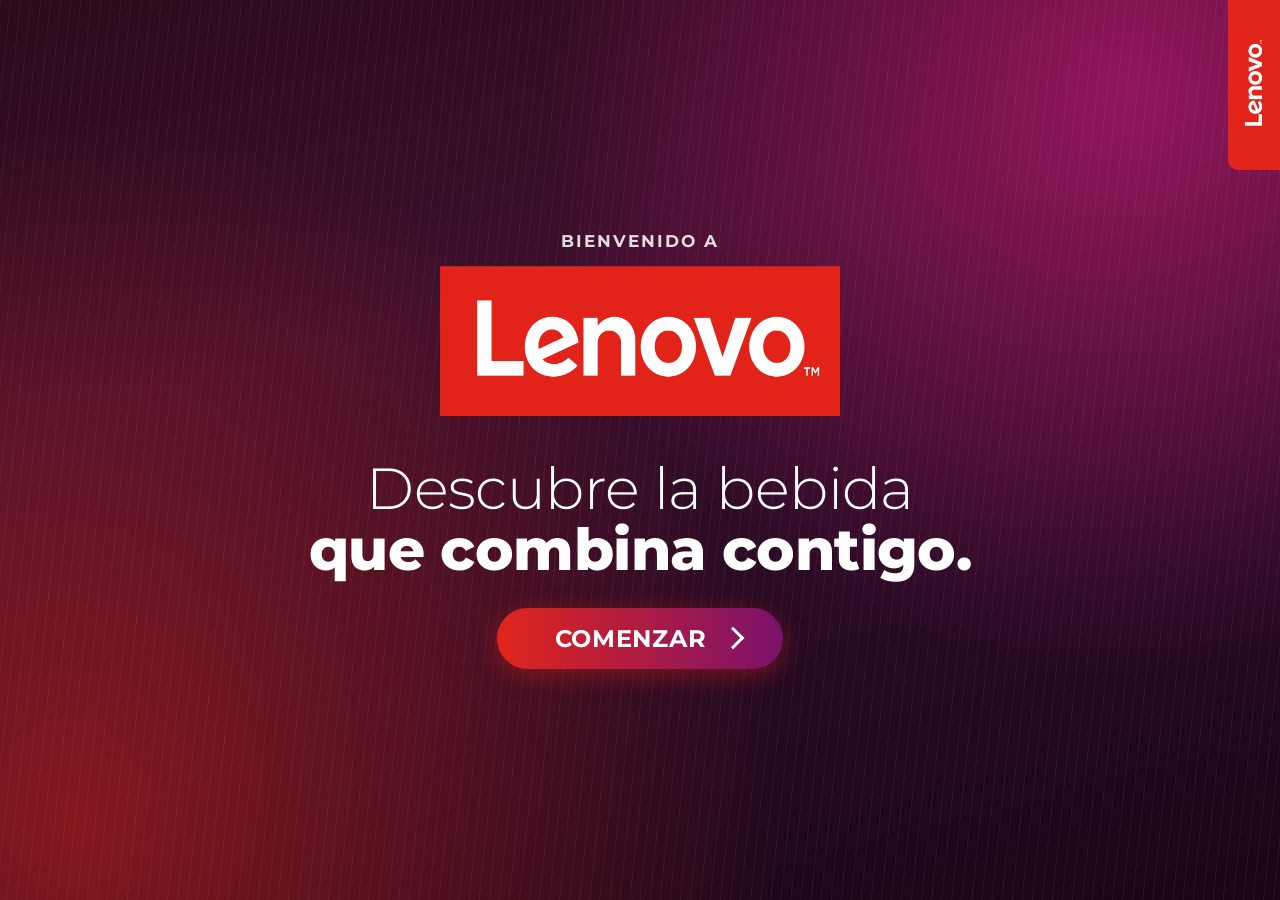
<file: index.html>
<!doctype html>
<html lang="es">
  <head>
    <meta charset="UTF-8" />
    <meta name="viewport" content="width=device-width, initial-scale=1.0" />
    <title>Lenovo LAB — Selector de Bebidas</title>
    <link rel="preconnect" href="https://fonts.googleapis.com" />
    <link rel="preconnect" href="https://fonts.gstatic.com" crossorigin />
    <link
      href="https://fonts.googleapis.com/css2?family=Montserrat:wght@300;400;500;700;800&display=swap"
      rel="stylesheet"
    />
    <link rel="stylesheet" href="css/main.css" />
    <link rel="stylesheet" href="css/screens/processing.css" />
    <link rel="stylesheet" href="css/screens/result.css" />
    <link rel="stylesheet" href="css/screens/leadCapture.css" />
    <link rel="stylesheet" href="css/screens/menu.css" />
  </head>
  <body>
    <div id="app">
      <div class="screen bg-gradient-deep">
        <div class="side-tab">
          <img src="assets/img/logo.png" alt="Lenovo" class="side-tab-logo" />
        </div>
        <p class="eyebrow">Bienvenido a</p>
        <img class="brand-logo" src="assets/img/logo.png" alt="Lenovo" />
        <h1 class="brand-title">
          Descubre la bebida<br /><strong>que combina contigo.</strong>
        </h1>
        <button class="cta-button" id="btn-start">Comenzar</button>
      </div>
    </div>

    <script src="js/config.js"></script>
    <script src="js/engine.js"></script>
    <script src="js/state.js"></script>
    <script src="js/chrome.js"></script>
    <script src="js/screens/welcome.js"></script>
    <script src="js/screens/alcoholFilter.js"></script>
    <script src="js/screens/leadCapture.js"></script>
    <script src="js/screens/question.js"></script>
    <script src="js/screens/processing.js"></script>
    <script src="js/screens/result.js"></script>
    <script src="js/screens/menu.js"></script>
    <script src="js/screens/menuConfirm.js"></script>
    <script src="js/screens/closing.js"></script>
    <script src="js/router.js"></script>
    <script src="js/main.js"></script>
  </body>
</html>
</file>
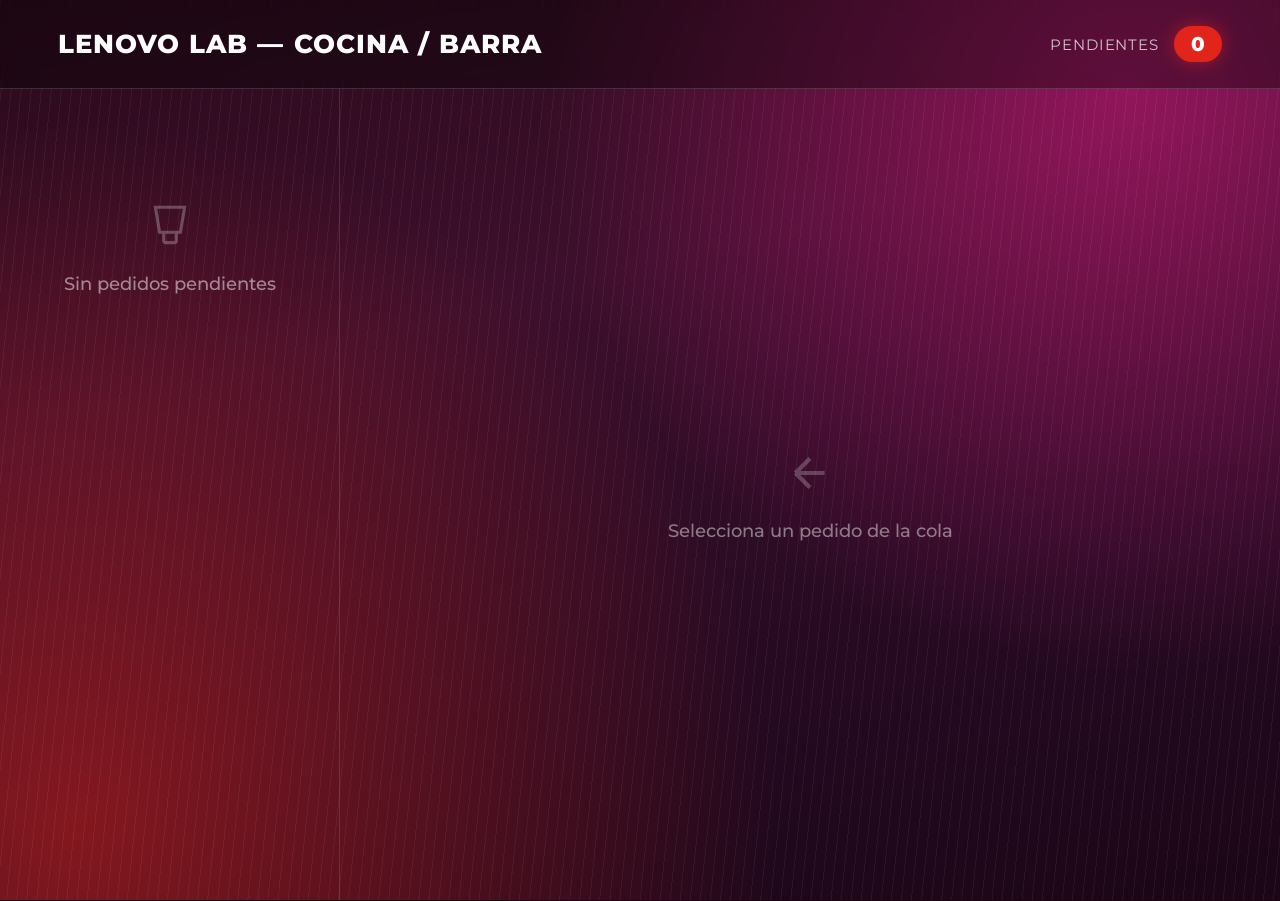
<file: pos_views/cocina.html>
<!DOCTYPE html>
<html lang="es">
<head>
  <meta charset="UTF-8" />
  <meta name="viewport" content="width=device-width, initial-scale=1.0" />
  <title>Lenovo LAB — Cocina/Barra</title>
  <link rel="preconnect" href="https://fonts.googleapis.com" />
  <link rel="preconnect" href="https://fonts.gstatic.com" crossorigin />
  <link href="https://fonts.googleapis.com/css2?family=Montserrat:wght@300;400;500;700;800&display=swap" rel="stylesheet" />
  <link rel="stylesheet" href="../css/main.css" />
  <link rel="stylesheet" href="css/cocina.css" />
</head>
<body class="bg-gradient-deep kds-body">
  <div class="kds-header">
    <span class="kds-title">Lenovo LAB — Cocina / Barra</span>
    <div class="kds-count-wrap">
      <span class="kds-count-label">Pendientes</span>
      <span class="kds-count" id="kds-count">0</span>
    </div>
  </div>

  <div class="kds-layout">
    <div class="kds-queue" id="kds-queue">
      <div class="kds-empty">
        <svg class="kds-empty-icon-svg" viewBox="0 0 24 24" fill="none" stroke="currentColor" stroke-width="1.5"><path d="M5 3h14l-2 12H7L5 3z"/><path d="M9 15v4a1 1 0 001 1h4a1 1 0 001-1v-4"/></svg>
        <p class="kds-empty-text">Cargando pedidos...</p>
      </div>
    </div>

    <div class="kds-detail" id="kds-detail">
      <div class="kds-detail-empty">
        <svg class="kds-empty-icon-svg" viewBox="0 0 24 24" fill="none" stroke="currentColor" stroke-width="2"><path d="M19 12H5M5 12l7-7M5 12l7 7"/></svg>
        <p class="kds-empty-text">Selecciona un pedido de la cola</p>
      </div>
    </div>
  </div>

  <script src="../js/config.js"></script>
  <script src="js/cocina.js"></script>
</body>
</html>
</file>
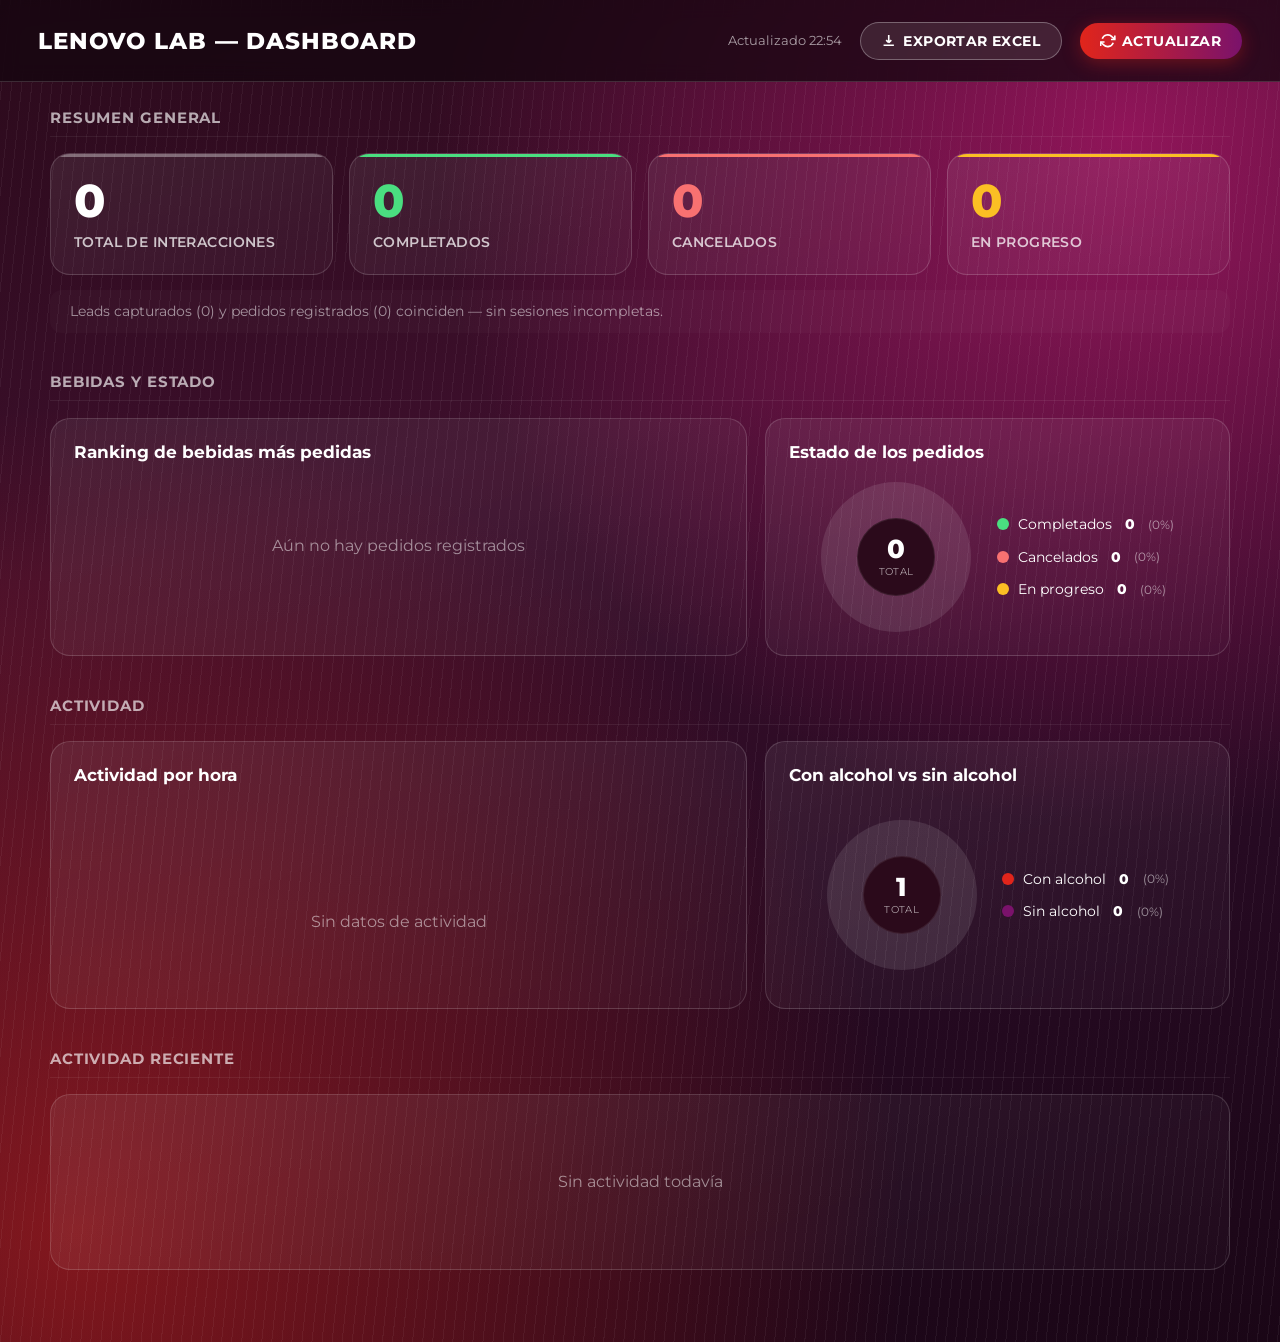
<file: pos_views/dashboard.html>
<!DOCTYPE html>
<html lang="es" class="dashboard-html">
<head>
  <meta charset="UTF-8" />
  <meta name="viewport" content="width=device-width, initial-scale=1.0" />
  <title>Lenovo LAB — Dashboard</title>
  <link rel="preconnect" href="https://fonts.googleapis.com" />
  <link rel="preconnect" href="https://fonts.gstatic.com" crossorigin />
  <link href="https://fonts.googleapis.com/css2?family=Montserrat:wght@300;400;500;700;800&display=swap" rel="stylesheet" />
  <link rel="stylesheet" href="../css/main.css" />
  <link rel="stylesheet" href="css/dashboard.css" />
</head>
<body class="bg-gradient-deep dashboard-body">
  <div class="dash-header">
    <span class="dash-title">Lenovo LAB — Dashboard</span>
    <div class="dash-header-right">
      <span class="dash-updated" id="dash-updated"></span>
      <button class="dash-export-button" id="btn-export">Exportar Excel</button>
      <button class="dash-refresh-button" id="btn-refresh">Actualizar</button>
    </div>
  </div>

  <div class="dash-body">
    <p class="dash-section-title">Resumen general</p>
    <div class="dash-kpi-grid">
      <div class="dash-kpi-card">
        <div class="dash-kpi-value" id="kpi-total">0</div>
        <div class="dash-kpi-label">Total de interacciones</div>
      </div>
      <div class="dash-kpi-card is-listo">
        <div class="dash-kpi-value" id="kpi-listo">0</div>
        <div class="dash-kpi-label">Completados</div>
      </div>
      <div class="dash-kpi-card is-cancelado">
        <div class="dash-kpi-value" id="kpi-cancelado">0</div>
        <div class="dash-kpi-label">Cancelados</div>
      </div>
      <div class="dash-kpi-card is-progreso">
        <div class="dash-kpi-value" id="kpi-progreso">0</div>
        <div class="dash-kpi-label">En progreso</div>
      </div>
    </div>
    <p class="dash-qa-note" id="dash-qa-note"></p>

    <p class="dash-section-title">Bebidas y estado</p>
    <div class="dash-charts-grid">
      <div class="dash-card">
        <p class="dash-card-title">Ranking de bebidas más pedidas</p>
        <div id="ranking-bebidas"></div>
      </div>
      <div class="dash-card">
        <p class="dash-card-title">Estado de los pedidos</p>
        <div class="dash-donut-wrap">
          <div class="dash-donut" id="donut-estado"></div>
          <div class="dash-legend" id="legend-estado"></div>
        </div>
      </div>
    </div>

    <p class="dash-section-title">Actividad</p>
    <div class="dash-charts-grid">
      <div class="dash-card">
        <p class="dash-card-title">Actividad por hora</p>
        <div class="dash-vbar-wrap" id="actividad-hora"></div>
      </div>
      <div class="dash-card">
        <p class="dash-card-title">Con alcohol vs sin alcohol</p>
        <div class="dash-donut-wrap">
          <div class="dash-donut" id="donut-alcohol"></div>
          <div class="dash-legend" id="legend-alcohol"></div>
        </div>
      </div>
    </div>

    <p class="dash-section-title">Actividad reciente</p>
    <div class="dash-card">
      <div class="dash-timeline" id="dash-timeline"></div>
    </div>
  </div>

  <script src="../js/config.js"></script>
  <script src="js/dashboard.js"></script>
</body>
</html>
</file>
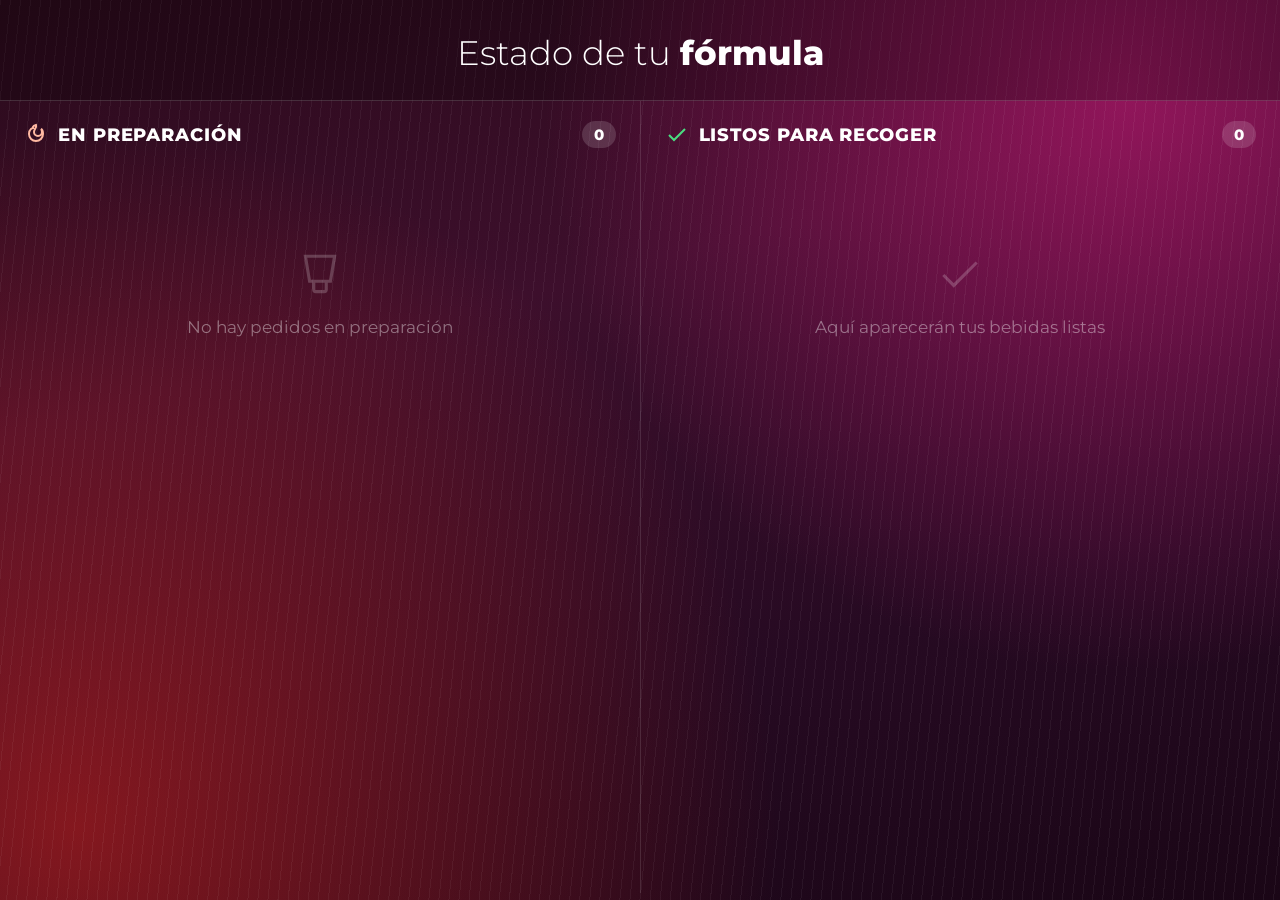
<file: pos_views/estado.html>
<!DOCTYPE html>
<html lang="es">
<head>
  <meta charset="UTF-8" />
  <meta name="viewport" content="width=device-width, initial-scale=1.0" />
  <title>Lenovo LAB — Estado de tu pedido</title>
  <link rel="preconnect" href="https://fonts.googleapis.com" />
  <link rel="preconnect" href="https://fonts.gstatic.com" crossorigin />
  <link href="https://fonts.googleapis.com/css2?family=Montserrat:wght@300;400;500;700;800&display=swap" rel="stylesheet" />
  <link rel="stylesheet" href="../css/main.css" />
  <link rel="stylesheet" href="css/estado.css" />
</head>
<body class="bg-gradient-deep estado-body">
  <div class="estado-header">
    <h1 class="estado-title">Estado de tu <strong>fórmula</strong></h1>
  </div>

  <div class="estado-columns">
    <div class="estado-column">
      <div class="estado-column-header">
        <svg class="estado-column-icon" viewBox="0 0 24 24" fill="none" stroke="currentColor" stroke-width="2"><path d="M12 2c1 3-2 4-2 7a4 4 0 008 0c0-2-1-3-1-3s2 1 2 5a7 7 0 11-14 0c0-5 4-6 4-6s-1-2 3-3z"/></svg>
        <span class="estado-column-title">En preparación</span>
        <span class="estado-column-count" id="count-preparacion">0</span>
      </div>
      <div class="estado-cards" id="cards-preparacion">
        <div class="estado-empty">
          <svg class="estado-empty-icon-svg" viewBox="0 0 24 24" fill="none" stroke="currentColor" stroke-width="1.5"><path d="M5 3h14l-2 12H7L5 3z"/><path d="M9 15v4a1 1 0 001 1h4a1 1 0 001-1v-4"/></svg>
          <p class="estado-empty-text">Cargando...</p>
        </div>
      </div>
    </div>

    <div class="estado-column">
      <div class="estado-column-header">
        <svg class="estado-column-icon" viewBox="0 0 24 24" fill="none" stroke="currentColor" stroke-width="2"><path d="M20 6L9 17l-5-5"/></svg>
        <span class="estado-column-title">Listos para recoger</span>
        <span class="estado-column-count" id="count-listo">0</span>
      </div>
      <div class="estado-cards" id="cards-listo">
        <div class="estado-empty">
          <svg class="estado-empty-icon-svg" viewBox="0 0 24 24" fill="none" stroke="currentColor" stroke-width="1.5"><path d="M5 3h14l-2 12H7L5 3z"/><path d="M9 15v4a1 1 0 001 1h4a1 1 0 001-1v-4"/></svg>
          <p class="estado-empty-text">Aquí aparecerán tus bebidas listas</p>
        </div>
      </div>
    </div>
  </div>

  <script src="../js/config.js"></script>
  <script src="js/estado.js"></script>
</body>
</html>
</file>
<file: css/main.css>
:root {
  --red-signature: #E1251B;
  --red-deep-1: #64131E;
  --red-deep-2: #871C23;
  --red-mid-1: #B8252E;
  --red-mid-2: #F26A52;
  --red-mid-3: #FFB9A2;
  --red-pale-1: #F0C7BF;
  --red-pale-2: #FAECEB;

  --purple-deep-1: #4D144A;
  --purple-deep-2: #7A126B;
  --purple-pale-1: #D9C1D8;
  --purple-pale-2: #F1E1ED;

  --blue-deep-2: #294E95;
  --blue-pale-2: #EAEEF5;

  --black: #1E0013;
  --gray-deep: #4E444E;
  --gray-mid: #ABA8B1;
  --gray-pale: #E6E2E4;
  --white: #FFFFFF;

  --font-brand: 'Montserrat', 'Lato', Arial, sans-serif;
}

* {
  margin: 0;
  padding: 0;
  box-sizing: border-box;
}

html, body {
  height: 100%;
  width: 100%;
  overflow: hidden;
  font-family: var(--font-brand);
  background: var(--black);
  color: var(--white);
}

#app {
  position: relative;
  height: 100%;
  width: 100%;
  overflow: hidden;
}

.screen {
  height: 100%;
  width: 100%;
  display: flex;
  flex-direction: column;
  align-items: center;
  justify-content: center;
  text-align: center;
  padding: 65px 115px;
}

.bg-gradient-deep {
  background:
    repeating-linear-gradient(96deg, rgba(255,255,255,0.05) 0px, rgba(255,255,255,0.05) 1px, transparent 1px, transparent 10px),
    radial-gradient(circle at 88% 10%, rgba(216, 27, 130, 0.55), transparent 42%),
    radial-gradient(circle at 6% 92%, rgba(225, 37, 27, 0.5), transparent 48%),
    linear-gradient(165deg, #2b0a1b 0%, #3d0f2c 35%, #260a22 70%, #1a0616 100%);
}

.bg-gradient-pale {
  background: linear-gradient(135deg, var(--red-pale-1) 0%, var(--purple-pale-1) 55%, var(--blue-pale-2) 100%);
  color: var(--black);
}

.side-tab {
  position: absolute;
  top: 0;
  right: 0;
  width: 52px;
  height: 170px;
  background: var(--red-signature);
  display: flex;
  align-items: center;
  justify-content: center;
  border-bottom-left-radius: 10px;
  z-index: 5;
  overflow: hidden;
}

.side-tab-logo {
  width: 100px;
  height: 60px;
  object-fit: contain;
  transform: rotate(270deg);
  display: block;
}

.top-label {
  position: absolute;
  top: 35px;
  left: 50%;
  transform: translateX(-50%);
  font-weight: 600;
  font-size: 18px;
  letter-spacing: 0.02em;
  z-index: 5;
}

.brand-logo {
  width: 400px;
  height: 150px;
  margin-bottom: 43px;
}

.brand-title {
  font-weight: 300;
  letter-spacing: -0.01em;
  line-height: 1.05;
  font-size: 58px;
  margin-bottom: 27px;
  max-width: 1536px;
}

.brand-title strong {
  font-weight: 800;
}

.eyebrow {
  font-weight: 700;
  text-transform: uppercase;
  letter-spacing: 0.12em;
  font-size: 17px;
  opacity: 0.85;
  margin-bottom: 15px;
}

.brand-subtitle {
  font-weight: 300;
  font-size: 24px;
  line-height: 1.3;
  max-width: 1152px;
  opacity: 0.92;
  margin-bottom: 65px;
}

@media (orientation: portrait) {
  .screen {
    padding-top: 384px;
    padding-bottom: 77px;
  }

  .brand-logo {
    width: 460px;
    height: 172px;
    margin-bottom: 96px;
  }

  .brand-title {
    font-size: 90px;
    max-width: 950px;
    margin-bottom: 67px;
  }

  .eyebrow {
    font-size: 24px;
  }

  .brand-subtitle {
    font-size: 30px;
    max-width: 930px;
    margin-bottom: 134px;
  }

  .cta-button {
    font-size: 28px;
    padding: 50px 86px 50px 97px;
  }

  .option-list {
    width: 907px;
    gap: 42px;
  }

  .option-card {
    font-size: 24px;
    padding: 58px 43px;
  }

  .lead-form {
    width: 907px;
    gap: 38px;
  }

  .lead-input {
    font-size: 24px;
    padding: 46px 43px;
  }
}

.cta-button {
  font-family: var(--font-brand);
  font-weight: 700;
  text-transform: uppercase;
  letter-spacing: 0.03em;
  font-size: 24px;
  color: var(--white);
  background: linear-gradient(90deg, var(--red-signature) 0%, var(--purple-deep-2) 100%);
  border: none;
  border-radius: 999px;
  padding: 16px 42px 16px 58px;
  cursor: pointer;
  transition: transform 0.15s ease, box-shadow 0.15s ease;
  box-shadow: 0 6px 24px rgba(225, 37, 27, 0.4);
  display: inline-flex;
  align-items: center;
  gap: 19px;
}

.cta-button::after {
  content: "";
  width: 0.55em;
  height: 0.55em;
  border-top: 0.16em solid var(--white);
  border-right: 0.16em solid var(--white);
  transform: rotate(45deg);
  display: inline-block;
}

.cta-button:active {
  transform: scale(0.97);
}

.option-list {
  display: flex;
  flex-direction: column;
  gap: 17px;
  width: 760px;
}

.option-card {
  font-family: var(--font-brand);
  font-weight: 700;
  text-transform: uppercase;
  letter-spacing: 0.03em;
  font-size: 21px;
  color: var(--white);
  background: rgba(255, 255, 255, 0.06);
  border: 1px solid rgba(255, 255, 255, 0.3);
  border-radius: 16px;
  padding: 24px 38px;
  cursor: pointer;
  text-align: left;
  transition: background 0.15s ease, border-color 0.15s ease;
}

.option-card:active {
  background: var(--red-signature);
  border-color: var(--red-signature);
}

.progress-bar {
  display: flex;
  gap: 12px;
  width: 480px;
  margin-bottom: 32px;
}

.progress-segment {
  flex: 1;
  height: 4px;
  border-radius: 999px;
  background: rgba(255, 255, 255, 0.25);
}

.progress-segment.active {
  background: linear-gradient(90deg, var(--red-signature), var(--purple-deep-2));
}

.progress-counter {
  font-weight: 700;
  font-size: 16px;
  letter-spacing: 0.05em;
  opacity: 0.85;
  margin-bottom: 11px;
}
</file>
<file: css/screens/processing.css>
.processing-spinner {
  display: flex;
  gap: 23px;
  margin-top: 43px;
}

.processing-dot {
  width: 20px;
  height: 20px;
  border-radius: 50%;
  background: var(--red-signature);
  animation: processing-bounce 1s infinite ease-in-out;
}

.processing-dot:nth-child(2) {
  animation-delay: 0.15s;
}

.processing-dot:nth-child(3) {
  animation-delay: 0.3s;
}

@keyframes processing-bounce {
  0%, 80%, 100% {
    transform: scale(0.6);
    opacity: 0.5;
  }
  40% {
    transform: scale(1);
    opacity: 1;
  }
}
</file>
<file: css/screens/result.css>
.result-layout {
  display: flex;
  flex-direction: column;
  align-items: center;
  width: 100%;
  margin-bottom: 32px;
}

.result-info {
  display: flex;
  flex-direction: column;
  align-items: center;
}

.result-visual-wrap {
  display: flex;
  flex-direction: column;
  align-items: center;
}

.result-visual {
  width: 350px;
  height: 350px;
  object-fit: contain;
  margin: 22px 0 16px;
}

.result-visual.no-image {
  display: flex;
  align-items: center;
  justify-content: center;
  font-size: 52px;
  font-weight: 800;
  color: rgba(255, 255, 255, 0.85);
  background: linear-gradient(135deg, var(--red-mid-2), var(--purple-deep-2));
  border-radius: 24px;
}

.result-ingredient-label {
  font-weight: 700;
  text-transform: uppercase;
  letter-spacing: 0.08em;
  font-size: 15px;
  opacity: 0.85;
  margin-bottom: 15px;
}

.result-ingredient-pill {
  display: inline-block;
  font-size: 26px;
  font-weight: 800;
  color: var(--white);
  border: 1.5px solid rgba(255, 255, 255, 0.4);
  border-radius: 14px;
  padding: 13px 42px;
  margin-bottom: 32px;
}

.result-tags-line {
  font-size: 15px;
  opacity: 0.75;
  max-width: 780px;
  letter-spacing: 0.02em;
}

.result-ingredients-full {
  font-size: 15px;
  font-style: italic;
  opacity: 0.7;
  max-width: 840px;
  text-align: center;
}

@media (orientation: portrait) {
  .result-layout {
    margin-bottom: 53px;
  }

  .result-visual {
    width: 340px;
    height: 340px;
    margin: 22px 0 24px;
  }

  .result-ingredient-label {
    font-size: 22px;
  }

  .result-ingredient-pill {
    font-size: 34px;
    padding: 19px 55px;
  }

  .result-tags-line {
    font-size: 22px;
    max-width: 950px;
  }

  .result-ingredients-full {
    font-size: 20px;
    max-width: 950px;
  }
}

@media (orientation: landscape) {
  .result-layout {
    flex-direction: row;
    align-items: center;
    justify-content: center;
    gap: 96px;
    max-width: 1500px;
  }

  .result-info {
    flex: 1;
    align-items: flex-start;
    text-align: left;
  }

  .result-info .brand-title,
  .result-info .eyebrow,
  .result-info .result-ingredient-label,
  .result-info .result-tags-line {
    max-width: 100%;
  }

  .result-visual-wrap {
    flex: 0 0 auto;
  }

  .result-visual {
    width: 260px;
    height: 260px;
    margin: 0 0 16px;
  }
}

.result-reject-button {
  display: block;
  margin: 22px auto 0;
  font-family: var(--font-brand);
  font-weight: 600;
  font-size: 15px;
  color: rgba(255, 255, 255, 0.55);
  background: transparent;
  border: none;
  text-decoration: underline;
  text-underline-offset: 3px;
  cursor: pointer;
  padding: 11px 10px;
}

.result-reject-button:active {
  color: rgba(255, 255, 255, 0.85);
}
</file>
<file: css/screens/leadCapture.css>
.lead-form {
  display: flex;
  flex-direction: column;
  gap: 20px;
  width: min(55vw, 720px);
  margin-bottom: 48px;
}

.lead-input {
  font-family: var(--font-brand);
  font-size: 18px;
  color: var(--white);
  background: rgba(255, 255, 255, 0.08);
  border: 2px solid rgba(255, 255, 255, 0.35);
  border-radius: 14px;
  padding: 17px 16px;
  outline: none;
  transition: border-color 0.15s ease, background 0.15s ease;
}

.lead-input::placeholder {
  color: rgba(255, 255, 255, 0.55);
}

.lead-input:focus {
  border-color: var(--red-signature);
  background: rgba(255, 255, 255, 0.14);
}

.lead-error {
  color: var(--red-mid-3);
  font-size: 15px;
  font-weight: 700;
  min-height: 26px;
  margin-bottom: 11px;
}
</file>
<file: css/screens/menu.css>
.menu-screen {
  padding-top: 50px;
  padding-bottom: 40px;
  justify-content: flex-start;
}

.menu-title {
  font-size: 40px;
  margin-bottom: 18px;
}

.menu-grid {
  display: grid;
  grid-template-columns: repeat(4, 1fr);
  gap: 22px;
  width: 100%;
  max-width: 1500px;
  margin-bottom: 30px;
}

.menu-card {
  display: flex;
  flex-direction: column;
  align-items: center;
  justify-content: center;
  gap: 8px;
  background: rgba(255, 255, 255, 0.06);
  border: 1px solid rgba(255, 255, 255, 0.25);
  border-radius: 16px;
  padding: 18px 14px;
  cursor: pointer;
  font-family: var(--font-brand);
  color: var(--white);
  text-align: center;
  transition: background 0.15s ease, border-color 0.15s ease, transform 0.1s ease;
}

.menu-card:active {
  background: var(--red-signature);
  border-color: var(--red-signature);
  transform: scale(0.97);
}

.menu-card-image {
  width: 78px;
  height: 78px;
  max-width: 78px;
  max-height: 78px;
  object-fit: contain;
  margin-bottom: 4px;
}

.menu-card-name {
  font-weight: 700;
  font-size: 15px;
  line-height: 1.2;
}

.menu-card-ingredient {
  font-weight: 500;
  font-size: 12px;
  opacity: 0.7;
}

@media (orientation: portrait) {
  .menu-screen {
    padding-top: 60px;
    padding-bottom: 44px;
  }

  .menu-title {
    font-size: 44px;
    margin-bottom: 30px;
  }

  .menu-grid {
    grid-template-columns: repeat(3, 1fr);
    gap: 20px;
    max-width: 950px;
  }

  .menu-card {
    padding: 22px 16px;
    gap: 10px;
  }

  .menu-card-image {
    width: 90px;
    height: 90px;
    max-width: 90px;
    max-height: 90px;
  }

  .menu-card-name {
    font-size: 17px;
  }

  .menu-card-ingredient {
    font-size: 14px;
  }
}
</file>
<file: pos_views/css/cocina.css>
body.kds-body {
  overflow-y: hidden;
  height: 100vh;
}

.kds-header {
  display: flex;
  align-items: center;
  justify-content: space-between;
  padding: 26px 58px;
  background: rgba(0, 0, 0, 0.35);
  border-bottom: 1px solid rgba(255, 255, 255, 0.15);
  backdrop-filter: blur(6px);
}

.kds-title {
  font-weight: 800;
  font-size: 26px;
  text-transform: uppercase;
  letter-spacing: 0.04em;
}

.kds-count-wrap {
  display: flex;
  align-items: center;
  gap: 15px;
}

.kds-count-label {
  font-size: 15px;
  text-transform: uppercase;
  letter-spacing: 0.06em;
  opacity: 0.75;
}

.kds-count {
  font-weight: 800;
  font-size: 20px;
  background: var(--red-signature);
  border-radius: 999px;
  min-width: 2.4em;
  text-align: center;
  padding: 6px 16px;
  box-shadow: 0 0 18px rgba(225, 37, 27, 0.55);
}

.kds-layout {
  display: flex;
  height: calc(100vh - 88px);
}

.kds-queue {
  width: 340px;
  flex-shrink: 0;
  overflow-y: auto;
  padding: 26px 22px;
  display: flex;
  flex-direction: column;
  gap: 20px;
  border-right: 1px solid rgba(255, 255, 255, 0.12);
}

.kds-queue-card {
  position: relative;
  background: rgba(255, 255, 255, 0.06);
  border: 1px solid rgba(255, 255, 255, 0.2);
  border-radius: 16px;
  padding: 20px 22px;
  cursor: pointer;
  overflow: hidden;
  transition: background 0.15s ease, border-color 0.15s ease;
}

.kds-queue-card.is-new {
  animation: kds-card-in 0.3s ease;
}

@keyframes kds-card-in {
  from { opacity: 0; transform: translateY(8px); }
  to { opacity: 1; transform: translateY(0); }
}

.kds-queue-card::before {
  content: "";
  position: absolute;
  top: 0;
  left: 0;
  right: 0;
  height: 4px;
  background: var(--urgency-color, var(--red-signature));
}

.kds-queue-card:hover {
  background: rgba(255, 255, 255, 0.1);
}

.kds-queue-card.is-selected {
  background: rgba(122, 18, 107, 0.28);
  border-color: rgba(255, 255, 255, 0.55);
}

.kds-queue-processing-badge {
  display: none;
  font-weight: 800;
  font-size: 12px;
  text-transform: uppercase;
  letter-spacing: 0.05em;
  color: var(--white);
  background: var(--purple-deep-2);
  border-radius: 6px;
  padding: 4px 12px;
  margin-bottom: 10px;
}

.kds-queue-card.is-preparing .kds-queue-processing-badge {
  display: inline-block;
}

.kds-queue-top {
  display: flex;
  align-items: flex-start;
  justify-content: space-between;
  margin-bottom: 10px;
}

.kds-queue-number {
  font-weight: 800;
  font-size: 14px;
  color: rgba(255, 255, 255, 0.5);
}

.kds-queue-time {
  font-weight: 700;
  font-size: 13px;
  color: var(--urgency-color, rgba(255, 255, 255, 0.6));
}

.kds-queue-name {
  font-weight: 800;
  font-size: 19px;
  margin-bottom: 4px;
}

.kds-queue-drink {
  font-weight: 500;
  font-size: 15px;
  opacity: 0.8;
}

.kds-detail {
  flex: 1;
  overflow-y: auto;
  display: flex;
  align-items: center;
  justify-content: center;
  padding: 42px 60px;
}

.kds-detail-empty {
  text-align: center;
  opacity: 0.45;
}

.kds-detail-content {
  width: 100%;
  max-width: 560px;
  text-align: center;
}

.kds-detail-eyebrow {
  font-weight: 700;
  text-transform: uppercase;
  letter-spacing: 0.08em;
  font-size: 15px;
  opacity: 0.7;
  margin-bottom: 10px;
}

.kds-detail-image {
  width: 250px;
  height: 250px;
  max-width: 250px;
  max-height: 250px;
  object-fit: contain;
  margin: 0 auto 30px;
  display: block;
}

.kds-detail-drink {
  font-weight: 800;
  font-size: 40px;
  margin-bottom: 15px;
  line-height: 1.1;
}

.kds-detail-customer {
  font-size: 21px;
  opacity: 0.85;
  margin-bottom: 32px;
}

.kds-detail-customer strong {
  font-weight: 800;
}

.kds-detail-ingredients-label {
  font-weight: 700;
  text-transform: uppercase;
  letter-spacing: 0.06em;
  font-size: 15px;
  opacity: 0.7;
  margin-bottom: 15px;
}

.kds-detail-ingredients {
  display: flex;
  flex-wrap: wrap;
  justify-content: center;
  gap: 11px 15px;
  margin-bottom: 42px;
}

.kds-ingredient-pill {
  font-size: 16px;
  font-weight: 600;
  background: rgba(255, 255, 255, 0.1);
  border: 1px solid rgba(255, 255, 255, 0.25);
  border-radius: 999px;
  padding: 9px 26px;
}

.kds-complete-button {
  width: 100%;
  display: flex;
  align-items: center;
  justify-content: center;
  gap: 15px;
  font-family: var(--font-brand);
  font-weight: 800;
  text-transform: uppercase;
  letter-spacing: 0.04em;
  font-size: 20px;
  color: var(--white);
  background: linear-gradient(90deg, #22c55e, #16a34a);
  border: none;
  border-radius: 999px;
  padding: 22px 32px;
  cursor: pointer;
  box-shadow: 0 6px 24px rgba(34, 197, 94, 0.4);
  transition: transform 0.12s ease;
}

.kds-complete-button:active {
  transform: scale(0.97);
}

.kds-complete-button svg {
  width: 1.2em;
  height: 1.2em;
}

.kds-empty {
  text-align: center;
  padding-top: 86px;
  opacity: 0.5;
}

.kds-empty-icon-svg {
  width: 50px;
  height: 50px;
  max-width: 50px;
  max-height: 50px;
  margin: 0 auto 22px;
  display: block;
  opacity: 0.5;
}

.kds-empty-text {
  font-size: 18px;
  font-weight: 500;
}

.kds-queue-hint {
  text-align: center;
  font-size: 15px;
  font-weight: 600;
  opacity: 0.55;
  padding-top: 11px;
}

.kds-cancel-button {
  width: 100%;
  display: flex;
  align-items: center;
  justify-content: center;
  gap: 10px;
  font-family: var(--font-brand);
  font-weight: 600;
  text-transform: uppercase;
  letter-spacing: 0.03em;
  font-size: 16px;
  color: rgba(255, 255, 255, 0.6);
  background: transparent;
  border: 1px solid rgba(255, 255, 255, 0.25);
  border-radius: 999px;
  padding: 14px 32px;
  margin-top: 15px;
  cursor: pointer;
  transition: color 0.15s ease, border-color 0.15s ease, background 0.15s ease;
}

.kds-cancel-button:hover {
  color: var(--red-mid-3);
  border-color: var(--red-signature);
  background: rgba(225, 37, 27, 0.08);
}

.kds-cancel-button svg {
  width: 1em;
  height: 1em;
}

@media (orientation: portrait) {
  .kds-header {
    padding: 22px 26px;
  }

  .kds-title {
    font-size: 18px;
  }

  .kds-count-wrap {
    gap: 10px;
  }

  .kds-count-label {
    font-size: 12px;
  }

  .kds-count {
    font-size: 15px;
    padding: 5px 13px;
  }

  .kds-layout {
    flex-direction: column;
    height: calc(100vh - 76px);
  }

  .kds-queue {
    width: 100%;
    max-height: 40vh;
    padding: 18px 18px;
    gap: 14px;
    border-right: none;
    border-bottom: 1px solid rgba(255, 255, 255, 0.12);
  }

  .kds-queue-card {
    padding: 16px 18px;
  }

  .kds-queue-name {
    font-size: 17px;
  }

  .kds-queue-drink {
    font-size: 14px;
  }

  .kds-detail {
    padding: 30px 26px;
  }

  .kds-detail-image {
    width: 100px;
    height: 100px;
    max-width: 100px;
    max-height: 100px;
    margin: 0 auto 22px;
  }

  .kds-detail-drink {
    font-size: 28px;
    margin-bottom: 12px;
  }

  .kds-detail-customer {
    font-size: 17px;
    margin-bottom: 24px;
  }

  .kds-detail-ingredients {
    gap: 9px 12px;
    margin-bottom: 30px;
  }

  .kds-ingredient-pill {
    font-size: 14px;
    padding: 8px 20px;
  }

  .kds-complete-button {
    font-size: 17px;
    padding: 18px 26px;
  }

  .kds-cancel-button {
    font-size: 14px;
    padding: 12px 26px;
  }
}
</file>
<file: pos_views/css/dashboard.css>
html.dashboard-html {
  overflow-y: auto;
  height: auto;
  min-height: 100%;
}

body.dashboard-body {
  overflow-y: visible;
  height: auto;
  min-height: 100vh;
}

.dash-header {
  position: sticky;
  top: 0;
  z-index: 5;
  display: flex;
  align-items: center;
  justify-content: space-between;
  padding: 2.4vh 3vw;
  background: rgba(20, 6, 15, 0.75);
  border-bottom: 1px solid rgba(255, 255, 255, 0.15);
  backdrop-filter: blur(10px);
}

.dash-title {
  font-weight: 800;
  font-size: clamp(1.2rem, 1.8vw, 1.6rem);
  text-transform: uppercase;
  letter-spacing: 0.04em;
}

.dash-header-right {
  display: flex;
  align-items: center;
  gap: 1.4vw;
}

.dash-updated {
  font-size: clamp(0.75rem, 1vw, 0.9rem);
  opacity: 0.6;
}

.dash-refresh-button {
  display: flex;
  align-items: center;
  gap: 0.5vw;
  font-family: var(--font-brand);
  font-weight: 700;
  text-transform: uppercase;
  letter-spacing: 0.03em;
  font-size: clamp(0.8rem, 1.1vw, 0.95rem);
  color: var(--white);
  background: linear-gradient(90deg, var(--red-signature), var(--purple-deep-2));
  border: none;
  border-radius: 999px;
  padding: 1vh 1.6vw;
  cursor: pointer;
  box-shadow: 0 4px 18px rgba(225, 37, 27, 0.35);
}

.dash-refresh-button svg {
  width: 1.1em;
  height: 1.1em;
}

.dash-body {
  padding: 3vh 2.4vw 8vh;
  width: min(97vw, 1900px);
  margin: 0 auto;
}

.dash-section-title {
  font-weight: 700;
  text-transform: uppercase;
  letter-spacing: 0.06em;
  font-size: clamp(0.85rem, 1.15vw, 1rem);
  opacity: 0.65;
  margin: 4.5vh 0 1.8vh;
  padding-bottom: 1vh;
  border-bottom: 1px solid rgba(255, 255, 255, 0.1);
}

.dash-section-title:first-child {
  margin-top: 0;
}

/* KPIs */
.dash-kpi-grid {
  display: grid;
  grid-template-columns: repeat(4, 1fr);
  gap: 1.4vh 1.2vw;
}

@media (max-width: 1000px) {
  .dash-kpi-grid { grid-template-columns: repeat(2, 1fr); }
}

.dash-kpi-card {
  position: relative;
  background: linear-gradient(160deg, rgba(255, 255, 255, 0.08), rgba(255, 255, 255, 0.03));
  border: 1px solid rgba(255, 255, 255, 0.15);
  border-radius: 20px;
  padding: 2.6vh 1.8vw;
  overflow: hidden;
}

.dash-kpi-card::before {
  content: "";
  position: absolute;
  top: 0;
  left: 0;
  right: 0;
  height: 3px;
  background: rgba(255, 255, 255, 0.35);
}

.dash-kpi-card.is-listo::before { background: #4ADE80; }
.dash-kpi-card.is-cancelado::before { background: #F87171; }
.dash-kpi-card.is-progreso::before { background: #FBBF24; }

.dash-kpi-value {
  font-weight: 800;
  font-size: clamp(2.2rem, 3.6vw, 3.2rem);
  line-height: 1;
  margin-bottom: 1vh;
}

.dash-kpi-label {
  font-size: clamp(0.85rem, 1.1vw, 1rem);
  opacity: 0.75;
  text-transform: uppercase;
  letter-spacing: 0.03em;
  font-weight: 600;
}

.dash-kpi-card.is-listo .dash-kpi-value { color: #4ADE80; }
.dash-kpi-card.is-cancelado .dash-kpi-value { color: #F87171; }
.dash-kpi-card.is-progreso .dash-kpi-value { color: #FBBF24; }

/* Grid de gráficas */
.dash-charts-grid {
  display: grid;
  grid-template-columns: 1.5fr 1fr;
  gap: 1.6vh 1.4vw;
  align-items: stretch;
}

@media (max-width: 1000px) {
  .dash-charts-grid { grid-template-columns: 1fr; }
}

.dash-card {
  background: linear-gradient(160deg, rgba(255, 255, 255, 0.07), rgba(255, 255, 255, 0.02));
  border: 1px solid rgba(255, 255, 255, 0.15);
  border-radius: 20px;
  padding: 2.6vh 1.8vw;
  display: flex;
  flex-direction: column;
}

.dash-card-title {
  font-weight: 700;
  font-size: clamp(1rem, 1.3vw, 1.15rem);
  margin-bottom: 2.2vh;
}

/* Barras horizontales (ranking bebidas) */
.dash-hbar-row {
  display: grid;
  grid-template-columns: 160px 1fr 36px;
  align-items: center;
  gap: 1vw;
  margin-bottom: 1.8vh;
}

.dash-hbar-row:last-child {
  margin-bottom: 0;
}

.dash-hbar-label {
  font-size: clamp(0.82rem, 1.05vw, 0.95rem);
  font-weight: 600;
  white-space: nowrap;
  overflow: hidden;
  text-overflow: ellipsis;
}

.dash-hbar-track {
  height: 18px;
  background: rgba(255, 255, 255, 0.07);
  border-radius: 999px;
  overflow: hidden;
}

.dash-hbar-fill {
  height: 100%;
  background: linear-gradient(90deg, var(--red-signature), var(--purple-deep-2));
  border-radius: 999px;
}

.dash-hbar-value {
  font-size: clamp(0.85rem, 1.05vw, 0.95rem);
  font-weight: 700;
  text-align: right;
}

/* Dona */
.dash-donut-wrap {
  display: flex;
  align-items: center;
  gap: 2vw;
  flex: 1;
  justify-content: center;
}

.dash-donut {
  width: clamp(150px, 11vw, 200px);
  height: clamp(150px, 11vw, 200px);
  border-radius: 50%;
  flex-shrink: 0;
  position: relative;
  display: flex;
  align-items: center;
  justify-content: center;
}

.dash-donut::after {
  content: "";
  position: absolute;
  inset: 24%;
  border-radius: 50%;
  background: #2b0a1b;
  border: 1px solid rgba(255, 255, 255, 0.08);
}

.dash-donut-center {
  position: relative;
  z-index: 1;
  text-align: center;
}

.dash-donut-center-value {
  font-weight: 800;
  font-size: clamp(1.4rem, 2vw, 1.8rem);
  line-height: 1;
}

.dash-donut-center-label {
  font-size: clamp(0.6rem, 0.8vw, 0.7rem);
  text-transform: uppercase;
  letter-spacing: 0.04em;
  opacity: 0.6;
  margin-top: 0.4vh;
}

.dash-legend {
  display: flex;
  flex-direction: column;
  gap: 1.6vh;
}

.dash-legend-item {
  display: flex;
  align-items: center;
  gap: 0.7vw;
  font-size: clamp(0.85rem, 1.1vw, 0.98rem);
}

.dash-legend-dot {
  width: 12px;
  height: 12px;
  border-radius: 50%;
  flex-shrink: 0;
}

.dash-legend-value {
  font-weight: 800;
  margin-left: 0.3em;
}

.dash-legend-pct {
  opacity: 0.55;
  font-size: 0.85em;
  margin-left: 0.35em;
}

/* Actividad por hora */
.dash-vbar-wrap {
  display: flex;
  align-items: flex-end;
  gap: 0.8vw;
  flex: 1;
  min-height: 180px;
  padding-top: 2vh;
}

.dash-vbar-col {
  flex: 1;
  display: flex;
  flex-direction: column;
  align-items: center;
  justify-content: flex-end;
  height: 100%;
  max-width: 60px;
}

.dash-vbar-value {
  font-size: clamp(0.72rem, 0.9vw, 0.82rem);
  font-weight: 700;
  margin-bottom: 0.8vh;
  opacity: 0.85;
}

.dash-vbar {
  width: 100%;
  background: linear-gradient(180deg, var(--purple-deep-2), var(--red-signature));
  border-radius: 8px 8px 0 0;
  min-height: 3px;
}

.dash-vbar-hour {
  font-size: clamp(0.7rem, 0.92vw, 0.8rem);
  opacity: 0.6;
  margin-top: 1vh;
  font-weight: 600;
}

/* Timeline */
.dash-timeline {
  display: flex;
  flex-direction: column;
  gap: 1vh;
}

.dash-timeline-row {
  display: flex;
  align-items: center;
  justify-content: space-between;
  gap: 1vw;
  padding: 1.6vh 1.2vw;
  background: rgba(255, 255, 255, 0.04);
  border-radius: 12px;
  border-left: 3px solid rgba(255, 255, 255, 0.15);
}

.dash-timeline-row.is-listo { border-left-color: #4ADE80; }
.dash-timeline-row.is-cancelado { border-left-color: #F87171; }
.dash-timeline-row.is-progreso { border-left-color: #FBBF24; }

.dash-timeline-info {
  display: flex;
  flex-direction: column;
  min-width: 0;
}

.dash-timeline-name {
  font-weight: 700;
  font-size: clamp(0.88rem, 1.1vw, 1rem);
  white-space: nowrap;
  overflow: hidden;
  text-overflow: ellipsis;
}

.dash-timeline-drink {
  font-size: clamp(0.78rem, 1vw, 0.88rem);
  opacity: 0.65;
}

.dash-timeline-right {
  display: flex;
  align-items: center;
  gap: 1vw;
  flex-shrink: 0;
}

.dash-timeline-time {
  font-size: clamp(0.75rem, 0.95vw, 0.85rem);
  opacity: 0.55;
  font-variant-numeric: tabular-nums;
}

.dash-pill {
  font-size: clamp(0.68rem, 0.85vw, 0.76rem);
  font-weight: 700;
  text-transform: uppercase;
  border-radius: 999px;
  padding: 0.5vh 1vw;
  min-width: 100px;
  text-align: center;
}

.dash-pill.is-listo { background: rgba(74, 222, 128, 0.18); color: #4ADE80; }
.dash-pill.is-cancelado { background: rgba(248, 113, 113, 0.18); color: #F87171; }
.dash-pill.is-progreso { background: rgba(251, 191, 36, 0.18); color: #FBBF24; }

.dash-qa-note {
  font-size: clamp(0.82rem, 1.1vw, 0.95rem);
  opacity: 0.55;
  margin-top: 1.6vh;
  padding: 1.4vh 1.6vw;
  background: rgba(255, 255, 255, 0.04);
  border-radius: 12px;
}

.dash-qa-note.has-mismatch {
  color: #FBBF24;
  opacity: 1;
  background: rgba(251, 191, 36, 0.1);
  border: 1px solid rgba(251, 191, 36, 0.3);
}

.dash-empty {
  text-align: center;
  padding: 6vh 0;
  opacity: 0.5;
  width: 100%;
}

.dash-export-button {
  display: flex;
  align-items: center;
  gap: 0.5vw;
  font-family: var(--font-brand);
  font-weight: 700;
  text-transform: uppercase;
  letter-spacing: 0.03em;
  font-size: clamp(0.8rem, 1.1vw, 0.95rem);
  color: var(--white);
  background: rgba(255, 255, 255, 0.1);
  border: 1px solid rgba(255, 255, 255, 0.3);
  border-radius: 999px;
  padding: 1vh 1.6vw;
  cursor: pointer;
  transition: background 0.15s ease;
}

.dash-export-button:hover {
  background: rgba(255, 255, 255, 0.18);
}

.dash-export-button svg {
  width: 1.1em;
  height: 1.1em;
}
</file>
<file: pos_views/css/estado.css>
body.estado-body {
  overflow-y: hidden;
  height: 100vh;
}

.estado-header {
  display: flex;
  align-items: center;
  justify-content: center;
  padding: 32px 58px 26px;
  text-align: center;
  background: rgba(0, 0, 0, 0.25);
  border-bottom: 1px solid rgba(255, 255, 255, 0.15);
}

.estado-title {
  font-weight: 300;
  font-size: 34px;
}

.estado-title strong {
  font-weight: 800;
}

.estado-columns {
  display: flex;
  height: calc(100vh - 108px);
}

.estado-column {
  flex: 1;
  display: flex;
  flex-direction: column;
  overflow: hidden;
}

.estado-column + .estado-column {
  border-left: 1px solid rgba(255, 255, 255, 0.12);
}

.estado-column-header {
  display: flex;
  align-items: center;
  gap: 10px;
  padding: 20px 24px 16px;
  flex-shrink: 0;
}

.estado-column-icon {
  width: 24px;
  height: 24px;
  max-width: 24px;
  max-height: 24px;
  color: var(--red-mid-3);
  flex-shrink: 0;
}

.estado-column-title {
  font-weight: 800;
  text-transform: uppercase;
  letter-spacing: 0.05em;
  font-size: 18px;
}

.estado-column-count {
  font-weight: 800;
  font-size: 15px;
  background: rgba(255, 255, 255, 0.15);
  border-radius: 999px;
  min-width: 2em;
  text-align: center;
  padding: 4px 12px;
  margin-left: auto;
}

.estado-cards {
  flex: 1;
  overflow-y: auto;
  padding: 0 24px 32px;
  display: flex;
  flex-direction: column;
  gap: 22px;
}

.estado-card {
  position: relative;
  display: flex;
  align-items: center;
  gap: 22px;
  background: rgba(255, 255, 255, 0.05);
  border: 1px solid rgba(255, 255, 255, 0.18);
  border-radius: 16px;
  padding: 20px 22px;
  overflow: hidden;
  transition: background 0.3s ease, border-color 0.3s ease;
}

.estado-card.is-new {
  animation: estado-card-in 0.3s ease;
}

@keyframes estado-card-in {
  from { opacity: 0; transform: translateY(8px); }
  to { opacity: 1; transform: translateY(0); }
}

.estado-card-image {
  width: 100px;
  height: 100px;
  object-fit: contain;
  flex-shrink: 0;
  display: block;
}

.estado-card-body {
  flex: 1;
  min-width: 0;
}

.estado-card-drink {
  font-weight: 800;
  font-size: 20px;
  line-height: 1.15;
  margin-bottom: 4px;
  white-space: nowrap;
  overflow: hidden;
  text-overflow: ellipsis;
}

.estado-card-customer {
  font-weight: 500;
  font-size: 15px;
  opacity: 0.75;
  margin-bottom: 10px;
}

.estado-status-pill {
  display: inline-flex;
  align-items: center;
  gap: 6px;
  font-weight: 700;
  text-transform: uppercase;
  letter-spacing: 0.03em;
  font-size: 12px;
  border-radius: 999px;
  padding: 5px 12px;
}

.estado-status-pill svg {
  width: 14px;
  height: 14px;
  flex-shrink: 0;
}

.estado-card-time {
  font-weight: 600;
  font-size: 13px;
  opacity: 0.65;
  margin-left: 10px;
}

.estado-card.is-pendiente {
  opacity: 0.6;
}

.estado-card.is-pendiente .estado-status-pill {
  background: rgba(255, 255, 255, 0.12);
  color: rgba(255, 255, 255, 0.7);
}

.estado-card.is-preparando {
  opacity: 1;
  background: rgba(225, 37, 27, 0.14);
  border-color: rgba(225, 37, 27, 0.5);
}

.estado-card.is-preparando .estado-status-pill {
  background: var(--red-signature);
  color: var(--white);
}

.estado-progress {
  position: absolute;
  bottom: 0;
  left: 0;
  right: 0;
  height: 3px;
  background: var(--red-signature);
  display: none;
}

.estado-card.is-preparando .estado-progress {
  display: block;
}

.estado-card.is-listo {
  background: rgba(74, 222, 128, 0.14);
  border-color: rgba(74, 222, 128, 0.55);
}

.estado-card.is-listo .estado-status-pill {
  background: #22c55e;
  color: var(--white);
}

.estado-empty {
  text-align: center;
  padding-top: 86px;
  opacity: 0.4;
}

.estado-empty-icon {
  font-size: 40px;
  margin-bottom: 17px;
}

.estado-column:last-child .estado-column-icon {
  color: #4ADE80;
}

.estado-empty-icon-svg {
  width: 50px;
  height: 50px;
  max-width: 50px;
  max-height: 50px;
  margin: 0 auto 17px;
  display: block;
  opacity: 0.5;
}

.estado-empty-text {
  font-size: 17px;
}

.estado-card.is-leaving {
  animation: estado-card-out 0.3s ease forwards;
  pointer-events: none;
}

@keyframes estado-card-out {
  from { opacity: 1; transform: translateX(0); max-height: 200px; margin-bottom: 0; }
  to { opacity: 0; transform: translateX(20px); max-height: 0; margin-bottom: -16px; padding-top: 0; padding-bottom: 0; }
}

.estado-queue-hint {
  text-align: center;
  font-size: 15px;
  font-weight: 600;
  opacity: 0.55;
  padding-top: 11px;
}

@media (orientation: portrait) {
  .estado-header {
    padding: 44px 32px 30px;
  }

  .estado-title {
    font-size: 30px;
  }

  .estado-columns {
    height: calc(100vh - 122px);
  }

  .estado-column-header {
    gap: 10px;
    padding: 22px 22px 16px;
  }

  .estado-column-icon {
    width: 22px;
    height: 22px;
    max-width: 22px;
    max-height: 22px;
  }

  .estado-column-title {
    font-size: 16px;
  }

  .estado-column-count {
    font-size: 14px;
    padding: 4px 11px;
  }

  .estado-cards {
    padding: 0 20px 28px;
    gap: 20px;
  }

  .estado-card {
    gap: 18px;
    padding: 18px 18px;
  }

  .estado-card-image {
    width: 60px;
    height: 60px;
    max-width: 60px;
    max-height: 60px;
  }

  .estado-card-drink {
    font-size: 18px;
    margin-bottom: 4px;
  }

  .estado-card-customer {
    font-size: 14px;
    margin-bottom: 9px;
  }

  .estado-status-pill {
    font-size: 11px;
    padding: 5px 11px;
  }

  .estado-card-time {
    font-size: 12px;
  }

  .estado-empty {
    padding-top: 70px;
  }

  .estado-empty-icon-svg {
    width: 46px;
    height: 46px;
    max-width: 46px;
    max-height: 46px;
  }

  .estado-empty-text {
    font-size: 16px;
  }
}
</file>
